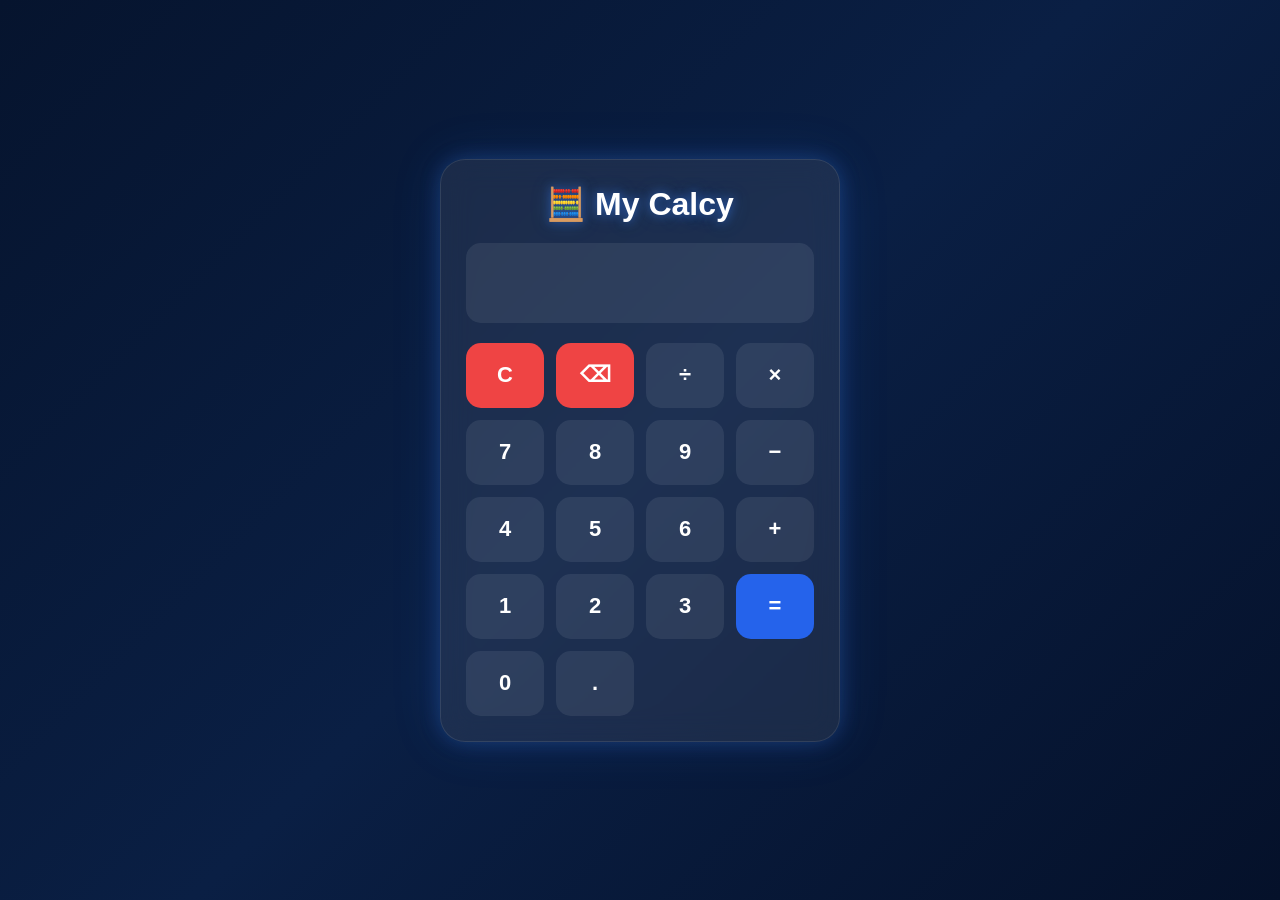
<file: index.html>
<!DOCTYPE html>
<html lang="en">
<head>
<meta charset="UTF-8">
<meta name="viewport" content="width=device-width, initial-scale=1.0">

<title>My Calcy - Smart Calculator</title>

<style>
*{
margin:0;
padding:0;
box-sizing:border-box;
font-family:'Segoe UI',sans-serif;
}

body{
min-height:100vh;
display:flex;
justify-content:center;
align-items:center;
background:linear-gradient(135deg,#06142e,#0a1f44,#05112a);
padding:20px;
}

.calculator{
width:400px;
background:rgba(255,255,255,.08);
backdrop-filter:blur(15px);
border:1px solid rgba(255,255,255,.1);
border-radius:25px;
padding:25px;
box-shadow:
0 0 20px rgba(59,130,246,.25),
0 0 50px rgba(59,130,246,.15);
}

.logo{
text-align:center;
font-size:32px;
font-weight:700;
color:white;
margin-bottom:20px;
text-shadow:
0 0 10px rgba(59,130,246,.5),
0 0 20px rgba(59,130,246,.3);
}

#screen{
width:100%;
height:80px;
border:none;
outline:none;
border-radius:15px;
padding:15px;
font-size:32px;
font-weight:bold;
text-align:right;
background:rgba(255,255,255,.08);
color:white;
margin-bottom:20px;
}

.buttons{
display:grid;
grid-template-columns:repeat(4,1fr);
gap:12px;
}

button{
height:65px;
border:none;
border-radius:15px;
font-size:22px;
font-weight:600;
cursor:pointer;
background:rgba(255,255,255,.08);
color:white;
transition:.3s;
}

button:hover{
transform:translateY(-3px);
background:rgba(59,130,246,.25);
box-shadow:0 0 15px rgba(59,130,246,.35);
}

.equal{
grid-row:span 2;
background:#2563eb;
}

.equal:hover{
background:#3b82f6;
}

.red{
background:#ef4444;
}

.red:hover{
background:#dc2626;
}
</style>

</head>
<body>

<div class="calculator">

<div class="logo">
🧮 My Calcy
</div>

<input type="text" id="screen" readonly>

<div class="buttons">

<button class="red" onclick="clearScreen()">C</button>
<button class="red" onclick="deleteLast()">⌫</button>
<button onclick="append('/')">÷</button>
<button onclick="append('*')">×</button>

<button onclick="append('7')">7</button>
<button onclick="append('8')">8</button>
<button onclick="append('9')">9</button>
<button onclick="append('-')">−</button>

<button onclick="append('4')">4</button>
<button onclick="append('5')">5</button>
<button onclick="append('6')">6</button>
<button onclick="append('+')">+</button>

<button onclick="append('1')">1</button>
<button onclick="append('2')">2</button>
<button onclick="append('3')">3</button>
<button class="equal" onclick="calculate()">=</button>

<button onclick="append('0')">0</button>
<button onclick="append('.')">.</button>

</div>

</div>

<script>
const screen = document.getElementById("screen");

function append(value){
screen.value += value;
}

function clearScreen(){
screen.value = "";
}

function deleteLast(){
screen.value = screen.value.slice(0,-1);
}

function calculate(){
try{
screen.value = eval(screen.value);
}
catch{
screen.value = "Error";
}
}
</script>

</body>
</html>
</file>
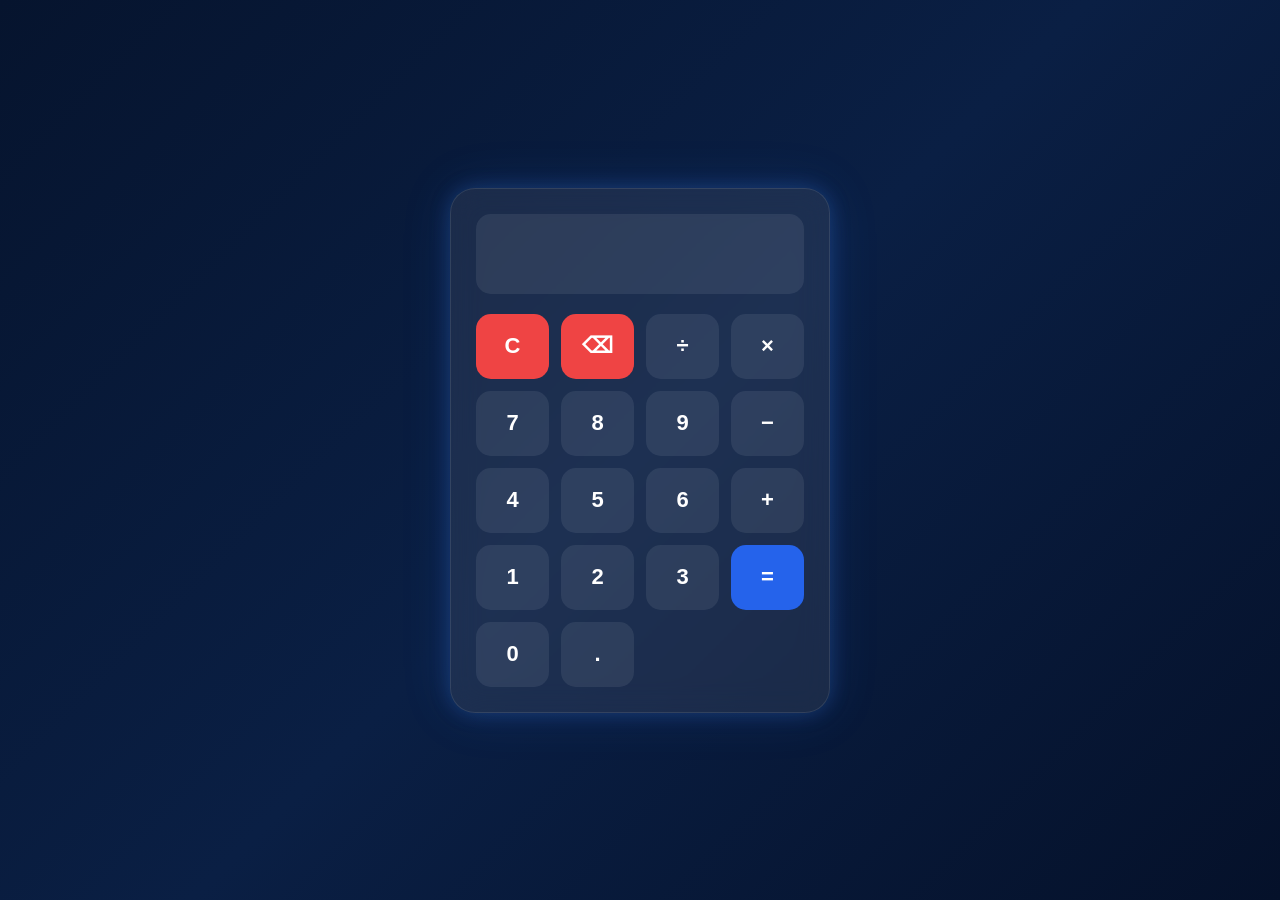
<file: calculator.html>
<!DOCTYPE html>
<html lang="en">
<head>
    <meta charset="UTF-8">
    <meta name="viewport" content="width=device-width, initial-scale=1.0">
    <title>Modern Calculator</title>
    <link rel="stylesheet" href="modern.css">
</head>
<body>

<div class="calculator">
    <div class="display">
        <input type="text" id="screen" readonly>
    </div>

    <div class="buttons">
        <button onclick="clearScreen()">C</button>
        <button onclick="deleteLast()">⌫</button>
        <button onclick="append('/')">÷</button>
        <button onclick="append('*')">×</button>

        <button onclick="append('7')">7</button>
        <button onclick="append('8')">8</button>
        <button onclick="append('9')">9</button>
        <button onclick="append('-')">−</button>

        <button onclick="append('4')">4</button>
        <button onclick="append('5')">5</button>
        <button onclick="append('6')">6</button>
        <button onclick="append('+')">+</button>

        <button onclick="append('1')">1</button>
        <button onclick="append('2')">2</button>
        <button onclick="append('3')">3</button>
        <button class="equal" onclick="calculate()">=</button>

        <button onclick="append('0')">0</button>
        <button onclick="append('.')">.</button>
    </div>
</div>

<script src="script.js"></script>

</body>
</html>
</file>
<file: modern.css>
*{
margin:0;
padding:0;
box-sizing:border-box;
font-family:'Segoe UI',sans-serif;
}

body{
min-height:100vh;
display:flex;
justify-content:center;
align-items:center;
background:linear-gradient(135deg,#06142e,#0a1f44,#05112a);
padding:20px;
}

.calculator{
width:380px;
background:rgba(255,255,255,.08);
backdrop-filter:blur(15px);
border:1px solid rgba(255,255,255,.1);
border-radius:25px;
padding:25px;
box-shadow:
0 0 20px rgba(59,130,246,.25),
0 0 50px rgba(59,130,246,.15);
}

.display{
margin-bottom:20px;
}

#screen{
width:100%;
height:80px;
border:none;
outline:none;
border-radius:15px;
padding:15px;
font-size:32px;
font-weight:bold;
text-align:right;
background:rgba(255,255,255,.08);
color:white;
}

.buttons{
display:grid;
grid-template-columns:repeat(4,1fr);
gap:12px;
}

button{
height:65px;
border:none;
border-radius:15px;
font-size:22px;
font-weight:600;
cursor:pointer;
background:rgba(255,255,255,.08);
color:white;
transition:.3s;
}

button:hover{
transform:translateY(-3px);
background:rgba(59,130,246,.25);
box-shadow:0 0 15px rgba(59,130,246,.35);
}

.equal{
grid-row:span 2;
background:#2563eb;
}

.equal:hover{
background:#3b82f6;
}

button:nth-child(1),
button:nth-child(2){
background:#ef4444;
}

button:nth-child(1):hover,
button:nth-child(2):hover{
background:#dc2626;
}
</file>
